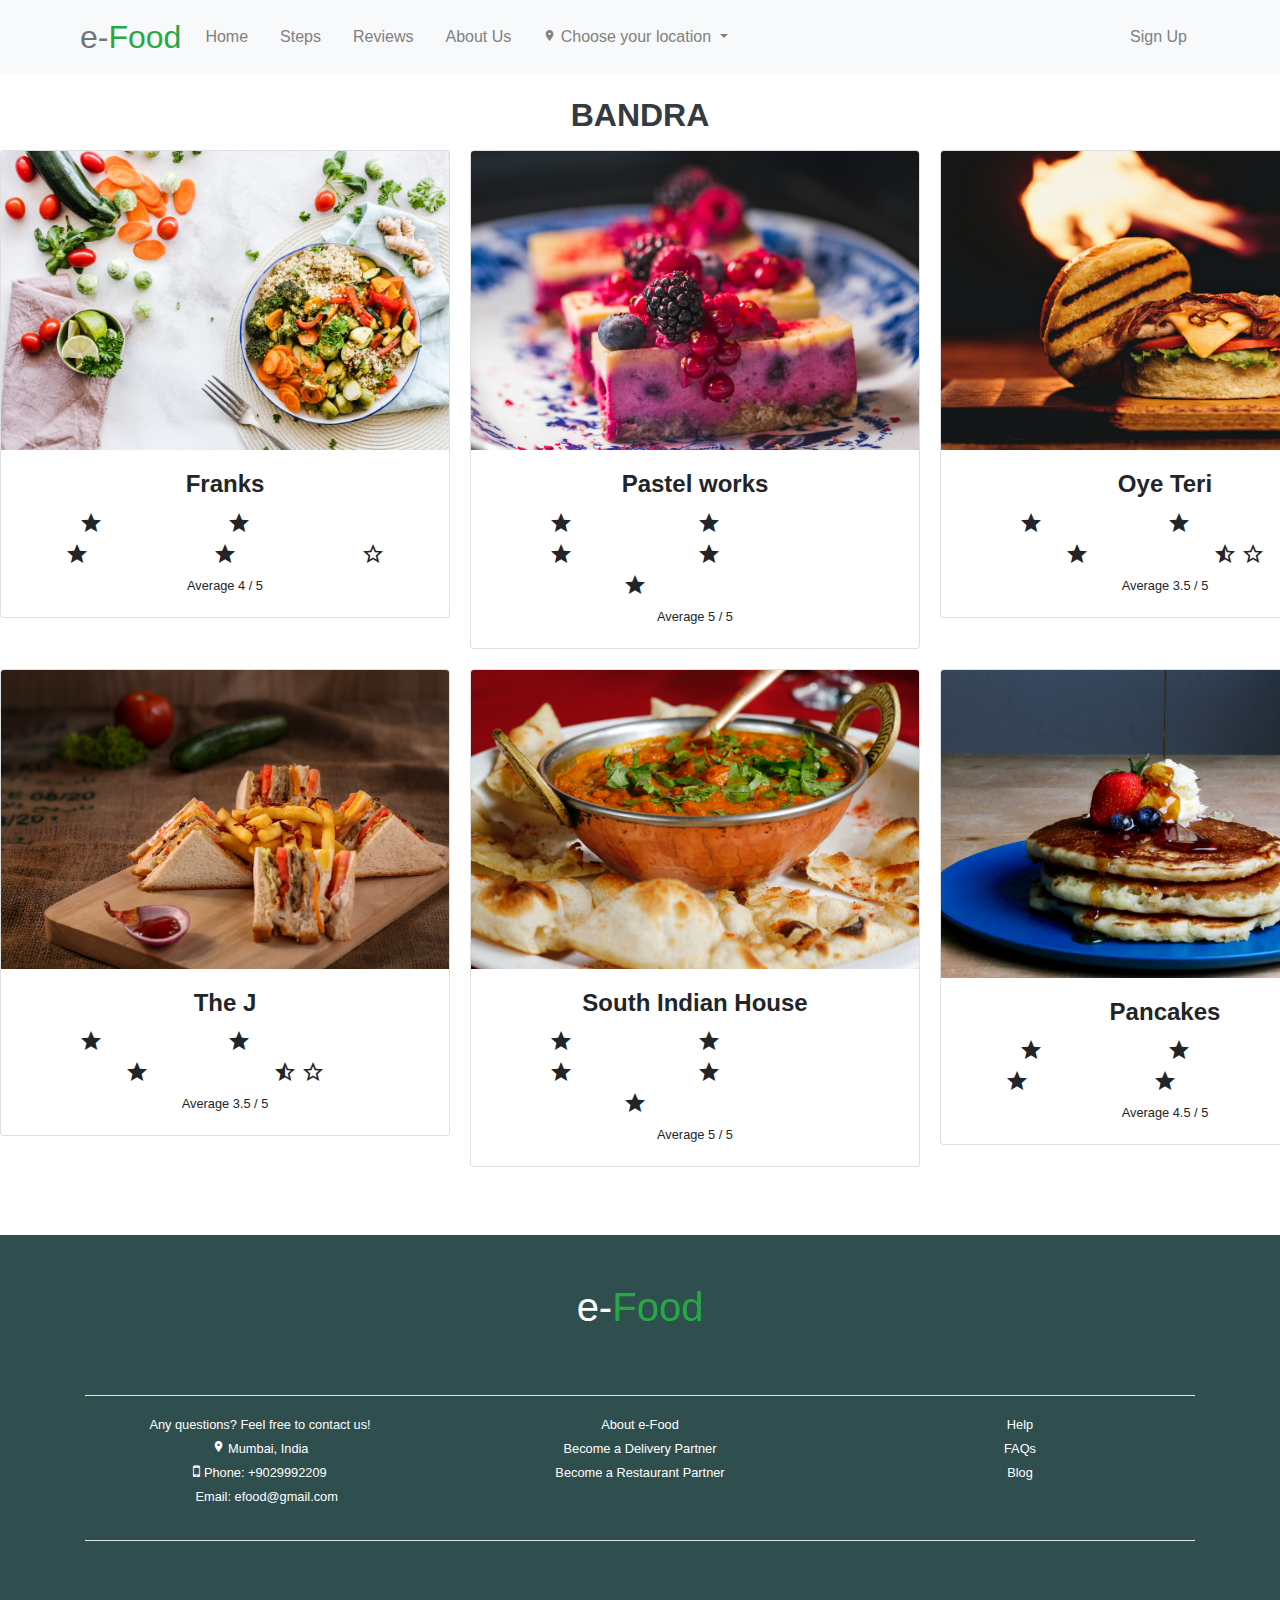
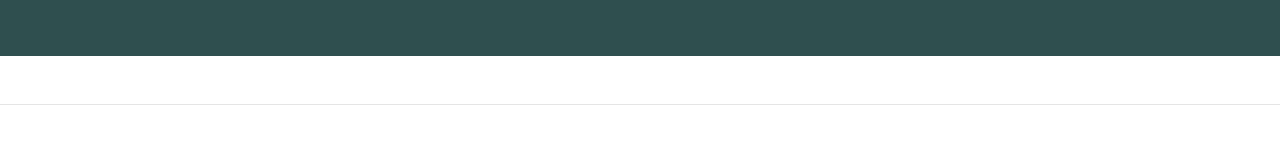
<file: bandra.html>
<!DOCTYPE html>
<html>
    <head>
        <title>e-Food</title>
        <meta charset="utf-8">
        <meta name="viewport" content="width=device-width, initial-scale=1">
        <link rel="stylesheet" href="https://fonts.googleapis.com/icon?family=Material+Icons">
        <link rel="stylesheet" href="https://use.fontawesome.com/releases/v5.7.0/css/all.css" integrity="sha384-lZN37f5QGtY3VHgisS14W3ExzMWZxybE1SJSEsQp9S+oqd12jhcu+A56Ebc1zFSJ" crossorigin="anonymous">
        <link rel="stylesheet" href="https://maxcdn.bootstrapcdn.com/bootstrap/4.5.2/css/bootstrap.min.css">
        <link rel="stylesheet" href="https://cdnjs.cloudflare.com/ajax/libs/font-awesome/4.7.0/css/font-awesome.min.css">
        <script src="https://ajax.googleapis.com/ajax/libs/jquery/3.5.1/jquery.min.js"></script>
        <script src="https://cdnjs.cloudflare.com/ajax/libs/popper.js/1.16.0/umd/popper.min.js"></script>
        <script src="https://maxcdn.bootstrapcdn.com/bootstrap/4.5.2/js/bootstrap.min.js"></script>
        <link rel="stylesheet" href="location-style.css">
    </head>
    <body>
        <header>
            <nav class="navbar navbar-expand-lg navbar-light bg-light fixed-top">
                <h1 class="navbar-brand text-secondary my-auto">e-<span class="text-success">Food</span></h1>
                <button class="navbar-toggler" type="button" data-toggle="collapse" data-target="#mycontent" aria-controls="mycontent" aria-expanded="false" aria-label="Toggle navigation">
                    <span class="navbar-toggler-icon"></span> 
                </button>
                <div class="collapse navbar-collapse" id="mycontent">
                    <ul class="navbar-nav">
                        <li class="nav-item">
                            <a class="nav-link active" href="index.html">Home</a>
                        </li>
                        <li class="nav-item">
                            <a class="nav-link" href="index.html">Steps</a>
                        </li>
                        <li class="nav-item">
                            <a class="nav-link" href="index.html">Reviews</a>
                        </li>
                        <li class="nav-item">
                            <a class="nav-link" href="#about">About Us</a>
                        </li>
                        <li class="nav-item dropdown">
                            <a class="nav-link dropdown-toggle" href="#" id="navbardrop" data-toggle="dropdown">
                            <i class="material-icons" style="font-size: small;">location_on</i> Choose your location
                            </a>
                            <div class="dropdown-menu">
                              <a class="dropdown-item" href="andheri.html">Andheri</a>
                              <a class="dropdown-item" href="bandra.html">Bandra</a>
                              <a class="dropdown-item" href="boravali.html">Borivali</a>
                              <a class="dropdown-item" href="kandivali.html">Kandivali</a>
                            </div>
                        </li>
                    </ul>
                    <form action="signup.html"> 
                        <button class="btn" type="submit">Sign Up</button>
                    </form>
                </div>
            </nav>
        </header>

        <div id="about">
            <div class="container-fluid text-center pt-5 mt-5">
                <h2 class="text-uppercase font-weight-bold text-dark pb-2">Bandra</h2>
                <div class="row pb-2">
                    <div class="card-columns">
                        <div class="card">
                            <img class="card-img-top mx-0" src="img1.jpg">
                            <div class="card-body">
                              <h4 class="card-title">Franks</h4>
                              <p class="card-text">
                                  <i class="material-icons">star_rate</i>
                                  <i class="material-icons">star_rate</i>
                                  <i class="material-icons">star_rate</i>
                                  <i class="material-icons">star_rate</i>
                                  <i class="material-icons">star_border</i><br>
                                  <small>Average 4 / 5</small>
                              </p>
                            </div>
                        </div>
                        <div class="card">
                            <img class="card-img-top" src="img10.jpg">
                            <div class="card-body">
                              <h4 class="card-title">Pastel works</h4>
                              <p class="card-text">
                                  <i class="material-icons">star_rate</i>
                                  <i class="material-icons">star_rate</i>
                                  <i class="material-icons">star_rate</i>
                                  <i class="material-icons">star_rate</i>
                                  <i class="material-icons">star_rate</i><br>
                                  <small>Average 5 / 5</small>
                              </p>
                            </div>
                        </div>
                        <div class="card">
                            <img class="card-img-top" src="img3.jpg">
                            <div class="card-body">
                              <h4 class="card-title">Oye Teri</h4>
                              <p class="card-text">
                                  <i class="material-icons">star_rate</i>
                                  <i class="material-icons">star_rate</i>
                                  <i class="material-icons">star_rate</i>
                                  <i class="material-icons">star_half</i>
                                  <i class="material-icons">star_border</i><br>
                                  <small>Average 3.5 / 5</small>
                              </p>
                            </div>
                        </div>
                    </div>
                </div>

                <div class="row pb-2">
                    <div class="card-columns">
                        <div class="card">
                            <img class="card-img-top mx-0" src="img2.jpg">
                            <div class="card-body">
                              <h4 class="card-title">The J</h4>
                              <p class="card-text">
                                  <i class="material-icons">star_rate</i>
                                  <i class="material-icons">star_rate</i>
                                  <i class="material-icons">star_rate</i>
                                  <i class="material-icons">star_half</i>
                                  <i class="material-icons">star_border</i><br>
                                  <small>Average 3.5 / 5</small>
                              </p>
                            </div>
                        </div>
                        <div class="card">
                            <img class="card-img-top" src="img4.jpg">
                            <div class="card-body">
                              <h4 class="card-title">South Indian House</h4>
                              <p class="card-text">
                                  <i class="material-icons">star_rate</i>
                                  <i class="material-icons">star_rate</i>
                                  <i class="material-icons">star_rate</i>
                                  <i class="material-icons">star_rate</i>
                                  <i class="material-icons">star_rate</i><br>
                                  <small>Average 5 / 5</small>
                              </p>
                            </div>
                        </div>
                        <div class="card">
                            <img class="card-img-top" src="img12.jpg">
                            <div class="card-body">
                              <h4 class="card-title">Pancakes</h4>
                              <p class="card-text">
                                  <i class="material-icons">star_rate</i>
                                  <i class="material-icons">star_rate</i>
                                  <i class="material-icons">star_rate</i>
                                  <i class="material-icons">star_rate</i>
                                  <i class="material-icons">star_half</i><br>
                                  <small>Average 4.5 / 5</small>
                              </p>
                            </div>
                        </div>
                    </div>
                </div>
            </div>
        </div>
            
        <footer id="footer" class="page-footer text-center text-white my-5 py-5">
            <h1 class="text-white pb-5">e-<span class="text-success">Food</span></h1>
            <div class="container">
                <hr color="white">
                <div class="row">
                    <div class="col-lg-4">
                        <ul class="list-unstyled">
                        <li><small>Any questions? Feel free to contact us!</small></li>
                        <li><i class="material-icons" style="font-size: small;">location_on</i><small> Mumbai, India</small></li>
                        <li><i class="fa fa-mobile-phone"></i><small> Phone: +9029992209</small></li>
                        <li><i class="fas fa-envelope" style="font-size: small;"></i><small> Email: efood@gmail.com</small></li>
                        </ul>
                    </div>
                    <div class="col-lg-4">
                        <ul class="list-unstyled">
                        <li><small>About e-Food</small></li>
                        <li><small>Become a Delivery Partner</small></li>
                        <li><small>Become a Restaurant Partner</small></li>
                        </ul>
                    </div>
                    <div class="col-lg-4">
                        <ul class="list-unstyled">
                        <li><small>Help</small></li>
                        <li><small>FAQs</small></li>
                        <li><small>Blog</small></li>
                        </ul>
                    </div>
                </div>
                <hr color="white">
                    <i class="fab fa-apple pr-5" style="font-size: 2.1rem;"></i>
                    <i class="fab fa-google-play pr-5" style="font-size: 1.7rem;"></i>
                    <i class="fab fa-google" style="font-size: 1.5rem;"></i>
            </div>
        </footer>
        <hr>
        <div class="text-center">
        <a href="#about" data-toggle="tooltip" title="TO TOP" style="font-size: 1.5rem;"><i class="fas fa-angle-up"></i></a>
        </div>
    </body>
</html>
</file>
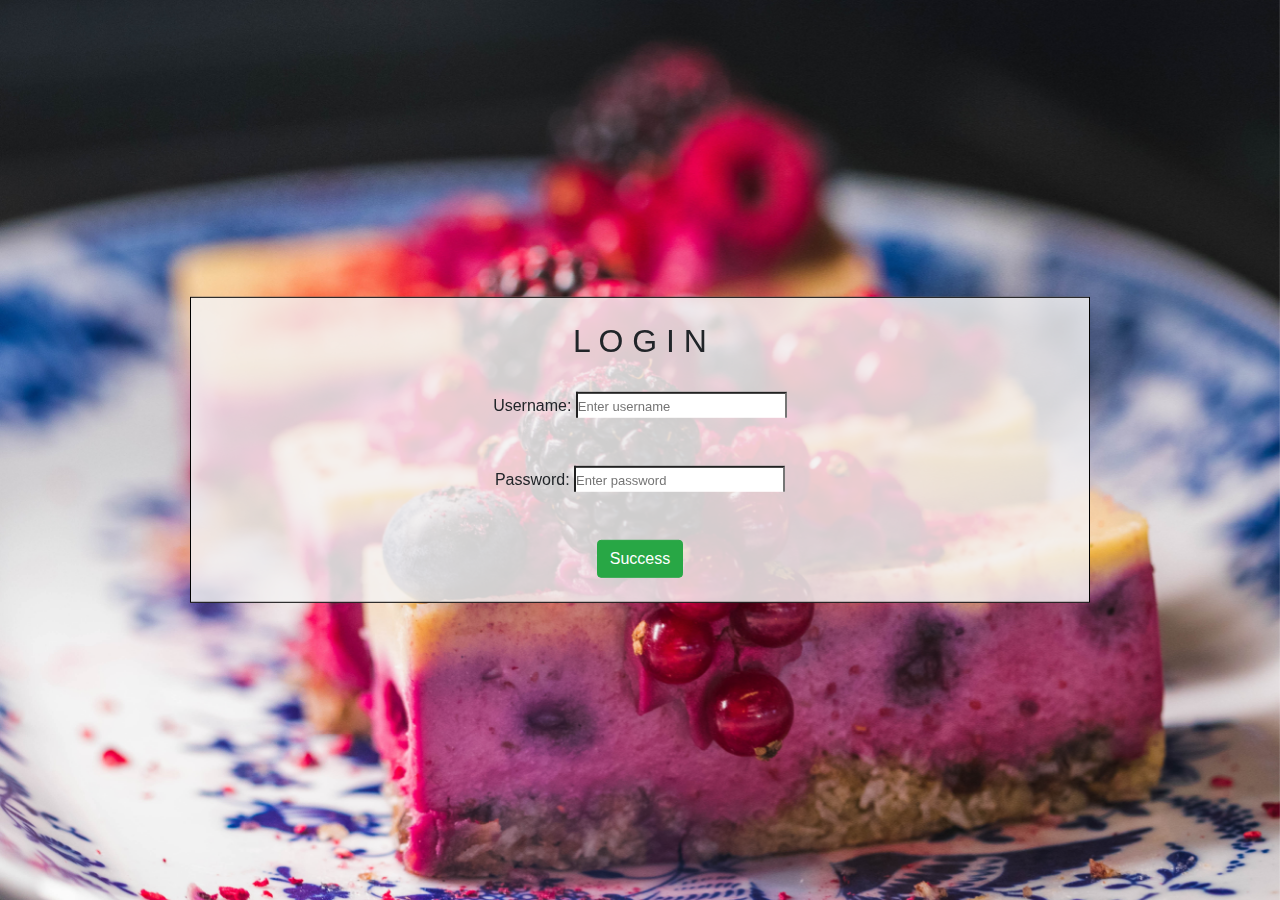
<file: login.html>
<!DOCTYPE html>
<html>
    <head>
        <title>e-Food</title>
        <meta charset="utf-8">
        <meta name="viewport" content="width=device-width, initial-scale=1">
        <link rel="stylesheet" href="https://fonts.googleapis.com/icon?family=Material+Icons">
        <link rel="stylesheet" href="https://use.fontawesome.com/releases/v5.7.0/css/all.css" integrity="sha384-lZN37f5QGtY3VHgisS14W3ExzMWZxybE1SJSEsQp9S+oqd12jhcu+A56Ebc1zFSJ" crossorigin="anonymous">
        <link rel="stylesheet" href="https://maxcdn.bootstrapcdn.com/bootstrap/4.5.2/css/bootstrap.min.css">
        <link rel="stylesheet" href="https://cdnjs.cloudflare.com/ajax/libs/font-awesome/4.7.0/css/font-awesome.min.css">
        <script src="https://ajax.googleapis.com/ajax/libs/jquery/3.5.1/jquery.min.js"></script>
        <script src="https://cdnjs.cloudflare.com/ajax/libs/popper.js/1.16.0/umd/popper.min.js"></script>
        <script src="https://maxcdn.bootstrapcdn.com/bootstrap/4.5.2/js/bootstrap.min.js"></script>
        <link rel="stylesheet" href="signup.css">
    </head>
    <body>
        <div class="container text-center">
            <h2 class="text-uppercase py-4">L o g i n</h2>
            <form class="needs-validation" novalidate>
              <div class="form-group pb-4">
                <label for="uname">Username:</label>
                <input type="text" class="border-bottom-0" id="uname" placeholder="Enter username" name="uname" required>
                <div class="valid-feedback">Valid.</div>
                <div class="invalid-feedback">Please fill out this field.</div>
              </div>
              <div class="form-group pb-4">
                <label for="pwd">Password:</label>
                <input type="password" class="border-bottom-0" id="pwd" placeholder="Enter password" name="pwd" required>
                <div class="valid-feedback">Valid.</div>
                <div class="invalid-feedback" >Please fill out this field.</div>
              </div>
              <button type="submit" class="btn btn-success mb-4">Success</button>
            </form>
        </div>
          
          <script>
          (function() {
            'use strict';
            window.addEventListener('load', function() {
              var forms = document.getElementsByClassName('needs-validation');
              var validation = Array.prototype.filter.call(forms, function(form) {
                form.addEventListener('submit', function(event) {
                  if (form.checkValidity() === false) {
                    event.preventDefault();
                    event.stopPropagation();
                  }
                  form.classList.add('was-validated');
                }, false);
              });
            }, false);
          })();
          </script>
    </body>
</html>
</file>
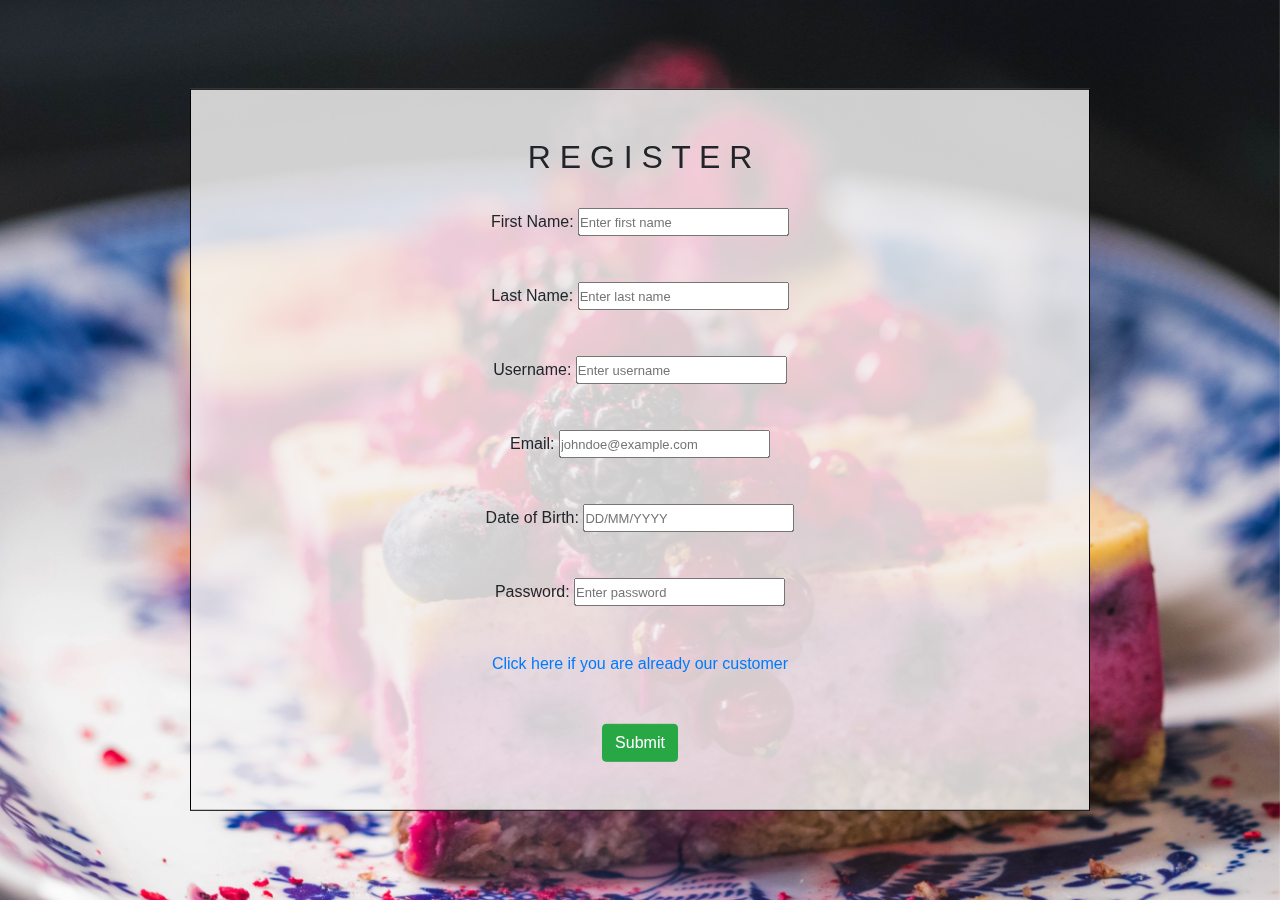
<file: signup.html>
<!DOCTYPE html>
<html>
    <head>
        <title>e-Food</title>
        <meta charset="utf-8">
        <meta name="viewport" content="width=device-width, initial-scale=1">
        <link rel="stylesheet" href="https://fonts.googleapis.com/icon?family=Material+Icons">
        <link rel="stylesheet" href="https://use.fontawesome.com/releases/v5.7.0/css/all.css" integrity="sha384-lZN37f5QGtY3VHgisS14W3ExzMWZxybE1SJSEsQp9S+oqd12jhcu+A56Ebc1zFSJ" crossorigin="anonymous">
        <link rel="stylesheet" href="https://maxcdn.bootstrapcdn.com/bootstrap/4.5.2/css/bootstrap.min.css">
        <link rel="stylesheet" href="https://cdnjs.cloudflare.com/ajax/libs/font-awesome/4.7.0/css/font-awesome.min.css">
        <script src="https://ajax.googleapis.com/ajax/libs/jquery/3.5.1/jquery.min.js"></script>
        <script src="https://cdnjs.cloudflare.com/ajax/libs/popper.js/1.16.0/umd/popper.min.js"></script>
        <script src="https://maxcdn.bootstrapcdn.com/bootstrap/4.5.2/js/bootstrap.min.js"></script>
        <link rel="stylesheet" href="signup.css">
    </head>
    <body>
        <div class="container text-center">
            <h2 class="text-uppercase pt-5">R e g i s t e r</h2>
            <form class="needs-validation" novalidate>
              <div class="form-group py-4">
                <label for="fname">First Name:</label>
                <input type="text" id="fname" placeholder="Enter first name" name="fname" required>
                <div class="valid-feedback">Valid.</div>
                <div class="invalid-feedback">Please fill out this field.</div>
              </div>
              <div class="form-group pb-4">
                <label for="lname">Last Name:</label>
                <input type="text" id="lname" placeholder="Enter last name" name="lname" required>
                <div class="valid-feedback">Valid.</div>
                <div class="invalid-feedback">Please fill out this field.</div>
              </div>
              <div class="form-group pb-4">
                <label for="uname">Username:</label>
                <input type="text" id="uname" placeholder="Enter username" name="uname" required>
                <div class="valid-feedback">Valid.</div>
                <div class="invalid-feedback">Please fill out this field.</div>
              </div>
              <div class="form-group pb-4">
                <label for="email">Email:</label>
                <input type="email" id="email" placeholder="johndoe@example.com" name="email" required>
                <div class="valid-feedback">Valid.</div>
                <div class="invalid-feedback">Please fill out this field.</div>
              </div>
              <div class="form-group pb-4">
                <label for="dob">Date of Birth:</label>
                <input type="text" id="dob" placeholder="DD/MM/YYYY" name="dob" required>
                <div class="valid-feedback">Valid.</div>
                <div class="invalid-feedback">Please fill out this field.</div>
              </div>
              <div class="form-group pb-4">
                <label for="pwd">Password:</label>
                <input type="password" id="pwd" placeholder="Enter password" name="pwd" required>
                <div class="valid-feedback">Valid.</div>
                <div class="invalid-feedback" >Please fill out this field.</div>
              </div>
              <a href="login.html" style="text-decoration: none;">Click here if you are already our customer</a><br>
              <button type="submit" class="btn btn-success my-5">Submit</button>
            </form>
        </div>
          
          <script>
          (function() {
            'use strict';
            window.addEventListener('load', function() {
              var forms = document.getElementsByClassName('needs-validation');
              var validation = Array.prototype.filter.call(forms, function(form) {
                form.addEventListener('submit', function(event) {
                  if (form.checkValidity() === false) {
                    event.preventDefault();
                    event.stopPropagation();
                  }
                  form.classList.add('was-validated');
                }, false);
              });
            }, false);
          })();
          </script>
    </body>
</html>
</file>
<file: location-style.css>
*{
    margin: 0;
    padding: 0;
    font-family: Arial, Helvetica, sans-serif;
}
html{
    scroll-behavior: smooth;
}
.navbar {
    padding: 0.5rem 5rem;
}
.navbar .navbar-brand{
    font-size: 2rem;
}
#mycontent > ul{
    margin-right: auto;
}
#mycontent > ul > li:nth-child(n) > a{
    color: gray;
    font-size: 1rem;
    padding-right: 1.5rem;
}
#mycontent > ul > li:nth-child(n) > a:hover{
    color: black;
}
.navbar form .btn{
    color: gray;
}
.navbar form .btn:hover{
    color: black;
}
.card-img-top{
    width:100%;
    height:auto;
    object-fit: cover;
}
#about .card{
    width: 450px;
}
#about .card:hover{
    width: 400px;
    height: 400px;
}
#about .card-title{
    font-weight: bold;
}
#footer{
    background-color: darkslategray;
}
</file>
<file: signup.css>
*{
    margin: 0;
    padding: 0;
    font-family: Arial, Helvetica, sans-serif;
}
html{
    scroll-behavior: smooth;
}
body:before{
    content: '';
    position: fixed;
    width: 100vw;
    height: 100%;
    background-image: url('img10.jpg');
    background-repeat: no-repeat;
    background-attachment: fixed;
    background-size: cover;
}
body .container{
    background-color: rgba(243, 242, 242, 0.842);
    position: absolute;
    top: 50%;
    left: 50%;
    transform: translate(-50%,-50%);
    width: 900px;
    box-sizing: border-box;
    border: 1px black solid;
}
.container input::placeholder{
    font-size: small;
}
</file>
